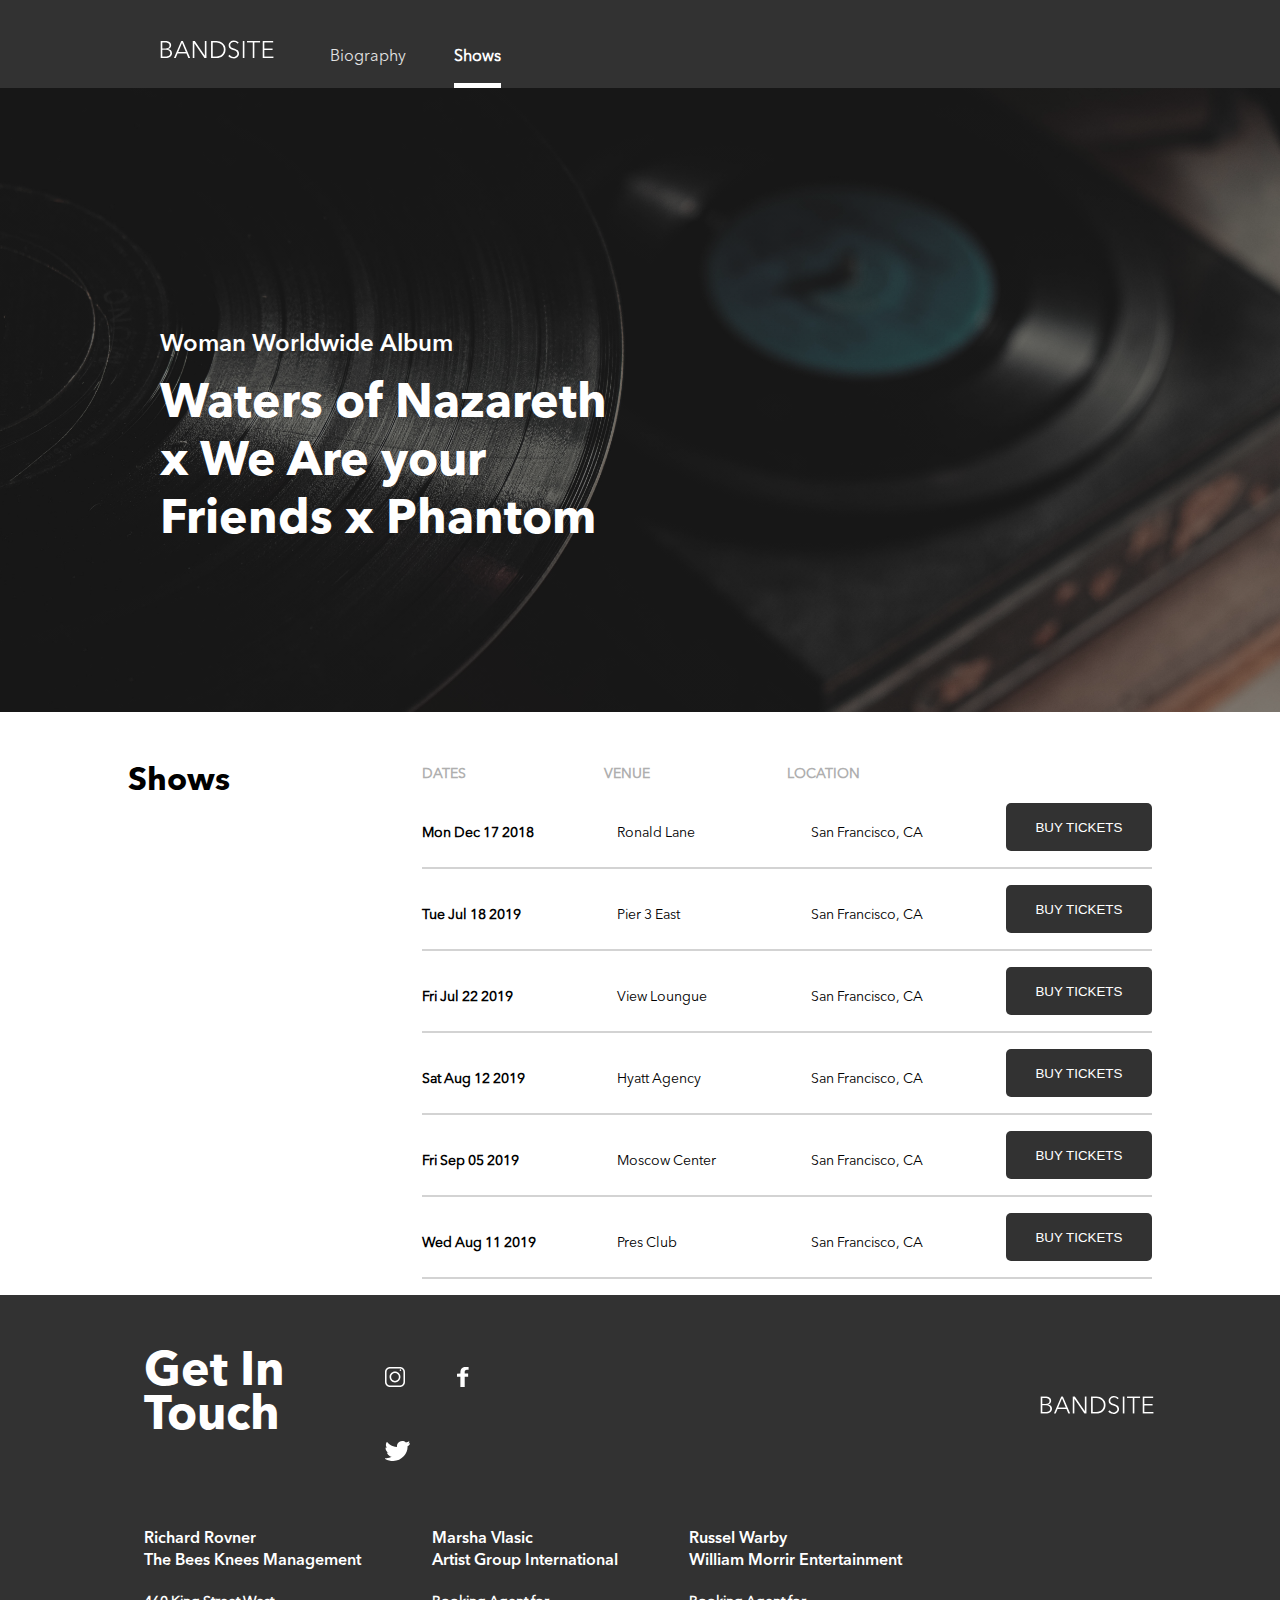
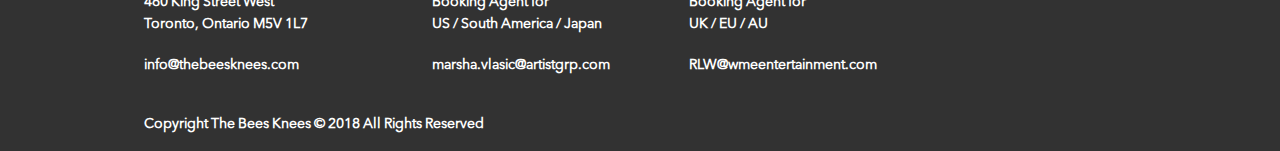
<file: sprint-2/pages/shows.html>
<!DOCTYPE html>
<html lang="en">
<head>
    <meta charset="UTF-8">
    <meta name="viewport" content="width=device-width, initial-scale=1.0">
    <meta http-equiv="X-UA-Compatible" content="ie=edge">
    <title>BandSite - Shows</title>
    <link rel="stylesheet" href="../scss/styles.css">
    <link rel="stylesheet" href="../scss/shows.css">
</head>
<body>
    <header class="header">
        <a class="header__logo--link" href="../index.html">
            <img class="header__logo" src="../../Assets/Logo/Logo-bandsite.svg" alt="bandsite-logo">
        </a>
        <nav class="nav">
            <ul class="nav__list">
                <li class="nav__item"><a class="nav__item--link" href="../index.html">Biography</a></li>
                <li class="nav__item active"> <a class="nav__item--link" href="shows.html">Shows</a></li>
            </ul>
        </nav>
    </header>

    <main class="main">
        <section class="shows-background">
            <div class="shows-background__headings">
                <h2 class="shows-background__heading--h2">Woman Worldwide Album</h2>
                <h1 class="shows-background__heading--h1">Waters of
                    Nazareth x We
                    Are your Friends
                    x Phantom</h1>
            </div>         
            <iframe width="90%" height="150" class="shows-background__music" scrolling="no" frameborder="no" allow="autoplay" src="https://w.soundcloud.com/player/?url=https%3A//api.soundcloud.com/tracks/340129424&color=%23ff5500&auto_play=false&hide_related=false&show_comments=true&show_user=true&show_reposts=false&show_teaser=true&visual=true">
            </iframe>           
        </section>
        <section class="shows">
           <h2 class="shows__title">Shows</h2>
           <div class="shows__list">
        
           </div>    
        </section>
    </main>
    <footer class="footer">
        <section class="footer--block1">
            <h1 class="footer__title">Get In Touch</h1>
            
            <div class="footer__icons">
                <img class="footer__icon" src="../../Assets/Icons/SVG/Icon-instagram.svg" alt="instagram icon">
                <img class="footer__icon" src="../../Assets/Icons/SVG/Icon-facebook.svg" alt="facebook icon">
                <img class="footer__icon" src="../../Assets/Icons/SVG/Icon-twitter.svg" alt="twitter icon">
            </div>

            <img class="footer__bandsite--logo" src="../../Assets/Logo/Logo-bandsite.svg" alt="BandSite Logo">
        </section>
        <div class="footer--info-block">
            <section class="footer--block2">
                <h2 class="footer__contact--name">Richard Rovner <br>
                    The Bees Knees Management</h2>  

                <h4 class="footer__contact--address">
                    460 King Street West <br>
                    Toronto, Ontario M5V 1L7
                </h4>

                <a class="footer__email--link" href="mailto:info@thebeesknees.com?Subject=Hi%20Richard" target="_top">
                    <h4 class="footer__contact--email">info@thebeesknees.com</h4>
                </a>
            </section>
            <section class="footer--block3">
                <h2 class="footer__contact--name">Marsha Vlasic <br>
                Artist Group International</h2>

                <h4 class="footer__contact--address">Booking Agent for <br>
                    US / South America / Japan</h4>
                
                <!-- diving deeper for email -->
                <a class="footer__email--link" href="mailto:marsha.vlasic@artistgrp.com?Subject=Hi%20Marsha" target="_top">
                    <h4 class="footer__contact--email">marsha.vlasic@artistgrp.com</h4>
                </a>
            </section>
            <section class="footer--block4">
                <h2 class="footer__contact--name">Russel Warby <br>
                    William Morrir Entertainment</h2>

                <h4 class="footer__contact--address">Booking Agent for <br>
                    UK / EU / AU</h4>
                <a class="footer__email--link" href="mailto:RLW@wmeentertainment.com?Subject=Hi%20Russel" target="_top">
                    <h4 class="footer__contact--email">RLW@wmeentertainment.com</h4>
                </a>
                </section>
        </div>
        <h4 class="footer--copyright">Copyright The Bees Knees © 2018 <span class="footer-rights">All Rights Reserved</span></All></h4>
    </footer>
    <script src="../js/shows.js"></script>
</body>
</html>
</file>
<file: sprint-2/scss/styles.css>
* {
  -webkit-box-sizing: border-box;
          box-sizing: border-box;
}

@font-face {
  font-family: 'Linotype';
  src: url("../../Assets/Global-Font/AvenirNextProLT/Linotype-AvenirNextLTPro-Regular.otf");
}

@font-face {
  font-family: 'Linotype-Bold';
  src: url("../../Assets/Global-Font/AvenirNextProLT/Linotype-AvenirNextLTPro-Bold.otf");
}

@font-face {
  font-family: 'Demi';
  src: url("../../Assets/Global-Font/AvenirNextProLT/Linotype-AvenirNextLTPro-Demi.otf");
}

body {
  margin: 0;
  font-family: 'Linotype';
}

h1 {
  font-size: 2rem;
  line-height: 2.5rem;
  font-family: "Linotype-bold";
}

h2 {
  font-size: 0.875rem;
  line-height: 1.375rem;
  font-family: "Demi";
}

h4, p {
  font-size: 0.8125rem;
  line-height: 1.125rem;
  font-family: inherit;
}

.main-background {
  background: -webkit-gradient(linear, left top, left bottom, from(rgba(0, 0, 0, 0.5))), url(../../Assets/Images/hero-image.jpg) left 10% bottom 42%/cover no-repeat border-box;
  background: linear-gradient(rgba(0, 0, 0, 0.5)), url(../../Assets/Images/hero-image.jpg) left 10% bottom 42%/cover no-repeat border-box;
  height: 20rem;
  display: -webkit-box;
  display: -ms-flexbox;
  display: flex;
  -webkit-box-align: center;
      -ms-flex-align: center;
          align-items: center;
}

.main-background__heading {
  margin-top: 0;
  color: #FFFFFF;
  width: 70%;
  padding-left: 1.5rem;
}

.header {
  background-color: #323232;
  display: -webkit-box;
  display: -ms-flexbox;
  display: flex;
  -webkit-box-orient: vertical;
  -webkit-box-direction: normal;
      -ms-flex-direction: column;
          flex-direction: column;
  padding-top: 2rem;
  color: #FFFFFF;
  -webkit-box-align: center;
      -ms-flex-align: center;
          align-items: center;
}

.header__logo {
  padding-bottom: 1rem;
}

.header__logo:hover {
  cursor: pointer;
  border-bottom: thick solid white;
  padding-bottom: 1rem;
}

.nav {
  height: 3.5rem;
  width: 100%;
}

.nav__list {
  list-style: none;
  display: -webkit-box;
  display: -ms-flexbox;
  display: flex;
  -webkit-box-pack: space-evenly;
      -ms-flex-pack: space-evenly;
          justify-content: space-evenly;
  margin-right: 4rem;
  color: #E1E1E1;
}

.nav__item {
  padding-left: 25%;
  padding-right: 25%;
}

.nav__item--link {
  text-decoration: none;
  color: inherit;
}

.nav__item:hover {
  cursor: pointer;
  padding-bottom: 1rem;
  color: lightgreen;
}

.about {
  margin-left: 1rem;
}

.about__image {
  width: 90%;
}

.about__quote, .about-musicians__names {
  font-size: 1.5rem;
  line-height: inherit;
  font-family: "Demi";
}

.about__quote--author {
  display: block;
  padding-top: 1rem;
  font-size: 1.2rem;
}

.about__description {
  display: -webkit-box;
  display: -ms-flexbox;
  display: flex;
  -webkit-box-orient: vertical;
  -webkit-box-direction: normal;
      -ms-flex-direction: column;
          flex-direction: column;
}

.photo-gallery {
  margin-left: 1rem;
  background-color: #FAFAFA;
  padding-top: 0.5rem;
}

.photo-gallery__image {
  width: 90%;
  margin-bottom: 1rem;
  -webkit-filter: grayscale(100%);
          filter: grayscale(100%);
}

.photo-gallery__image:hover {
  -webkit-filter: grayscale(0);
          filter: grayscale(0);
  cursor: pointer;
}

.active {
  font-weight: bold;
  color: #FFFFFF;
  border-bottom: thick solid;
  padding-bottom: 1rem;
}

.form__field--label {
  display: block;
  margin-bottom: 0.5rem;
  font-size: 0.8125rem;
  line-height: 1.125rem;
  color: #AFAFAF;
}

.form__field--name {
  padding: 10px;
  border-radius: 5px;
  outline: none;
  width: 100%;
}

.form__field--name:focus {
  border: 2px solid black;
}

.form__field--comment {
  outline: none;
  border-radius: 5px;
  width: 100%;
  resize: none;
}

.form__field--comment:focus {
  border: 2px solid black;
}

.form__div {
  margin-bottom: 1.5rem;
}

.form__submit-button {
  background-color: #323232;
  color: white;
  text-transform: uppercase;
  height: 3rem;
  width: 100%;
  border-radius: 5px;
  border-style: none;
}

@media screen and (min-width: 768px) {
  .form {
    width: 100%;
  }
  .form__submit-button {
    width: 10rem;
    float: right;
  }
}

.comments {
  display: -webkit-box;
  display: -ms-flexbox;
  display: flex;
  -webkit-box-orient: vertical;
  -webkit-box-direction: normal;
      -ms-flex-direction: column;
          flex-direction: column;
  -webkit-box-align: center;
      -ms-flex-align: center;
          align-items: center;
}

.comments__section {
  display: -webkit-box;
  display: -ms-flexbox;
  display: flex;
  margin-bottom: 0.8rem;
}

.comments__subdiv {
  display: -webkit-box;
  display: -ms-flexbox;
  display: flex;
  -webkit-box-pack: justify;
      -ms-flex-pack: justify;
          justify-content: space-between;
}

.comments__displayed {
  margin-left: 2rem;
  margin-right: 2rem;
  border-top: 2px solid lightgray;
  padding-top: 1rem;
}

@media screen and (min-width: 768px) {
  .comments__section {
    width: 80%;
  }
  .comments__displayed {
    margin-left: 0;
    margin-right: 0;
    width: 80%;
  }
  .comments__subdiv {
    -webkit-box-pack: start;
        -ms-flex-pack: start;
            justify-content: flex-start;
  }
  .comments__title {
    -ms-flex-item-align: start;
        align-self: flex-start;
    margin-left: 1rem;
  }
}

@media screen and (min-width: 1200px) {
  .comments__section {
    width: 50%;
  }
  .comments__displayed {
    width: 50%;
  }
  .comments__title {
    margin-left: 10rem;
  }
}

.author-image {
  width: 4rem;
  height: 4rem;
  border-radius: 4rem;
  margin-right: 1rem;
  margin-top: 0.5rem;
}

.comment-author__image {
  border-radius: 3rem;
  width: 3rem;
  height: 3rem;
  background: #E1E1E1;
}

.comment-author__name {
  position: absolute;
  left: 6rem;
}

@media screen and (min-width: 768px) {
  .comment-author__name {
    position: static;
    margin-right: 1rem;
  }
  .comment-author__image {
    margin-right: 1rem;
  }
}

.comment-text {
  margin-left: 4rem;
  margin-top: 0;
}

.comment-date {
  color: #AFAFAF;
  font-weight: normal;
}

.footer {
  background-color: #323232;
  color: #FFFFFF;
  padding-left: 1rem;
}

.footer__title {
  padding-top: 4rem;
  font-size: 3rem;
}

.footer__icons {
  padding-bottom: 1.5rem;
}

.footer__icon {
  margin-right: 2rem;
}

.footer__bandsite--logo {
  display: none;
}

.footer__contact--name {
  font-size: 1rem;
}

.footer__email--link {
  text-decoration: none;
  color: inherit;
}

.footer__email--link:hover {
  color: blue;
}

.footer--copyright {
  padding-bottom: 1rem;
  margin-bottom: 0;
}

.footer-rights {
  display: block;
}

@media screen and (min-width: 768px) {
  h1 {
    font-size: 2.25rem;
    line-height: 2.75rem;
    font-family: "Linotype-Bold";
  }
  h2 {
    font-size: 1.5rem;
    font-family: 'Demi';
  }
  h4, p {
    font-size: 0.875rem;
    line-height: 1.375rem;
    font-family: inherit;
  }
  .header {
    -webkit-box-orient: horizontal;
    -webkit-box-direction: normal;
        -ms-flex-direction: row;
            flex-direction: row;
  }
  .header__logo {
    margin-left: 1rem;
  }
  .nav {
    width: inherit;
  }
  .nav__item {
    margin-left: 1rem;
    margin-right: 2rem;
    padding-left: 0;
    padding-right: 0;
  }
  .main-background {
    height: 25rem;
  }
  .main-background__heading {
    font-size: 3.75rem;
    line-height: 4.25rem;
    font-family: "Linotype-Bold";
    width: 70%;
  }
  .about__quote, .about-musicians__names {
    font-size: 1.8rem;
    width: 85%;
  }
  .about__description {
    -webkit-box-orient: horizontal;
    -webkit-box-direction: normal;
        -ms-flex-direction: row;
            flex-direction: row;
  }
  .about__description--para2 {
    margin-left: 1rem;
  }
  .photo-gallery__image {
    width: 30%;
    margin-bottom: 1rem;
    margin-right: 1rem;
  }
  .footer__bandsite--logo {
    display: block;
  }
  .footer--block1 {
    display: -webkit-box;
    display: -ms-flexbox;
    display: flex;
    -webkit-box-pack: justify;
        -ms-flex-pack: justify;
            justify-content: space-between;
    width: 95%;
    padding-top: 1.5rem;
    padding-bottom: 1.5rem;
  }
  .footer__title {
    padding-top: 0;
  }
  .footer--info-block {
    display: -webkit-box;
    display: -ms-flexbox;
    display: flex;
    -webkit-box-pack: justify;
        -ms-flex-pack: justify;
            justify-content: space-between;
    width: 95%;
  }
  .footer__icon {
    padding-right: 1rem;
    padding-top: 3rem;
  }
  .footer-rights {
    display: inline;
  }
}

@media screen and (min-width: 1200px) {
  .nav {
    width: inherit;
  }
  .header__logo {
    margin-left: 10rem;
  }
  .main-background {
    height: 41.875rem;
  }
  .main-background__heading {
    margin-left: 8.5rem;
    width: 40%;
  }
  .about {
    padding-left: 10rem;
  }
  .about__div {
    display: -webkit-box;
    display: -ms-flexbox;
    display: flex;
    -webkit-box-orient: vertical;
    -webkit-box-direction: normal;
        -ms-flex-direction: column;
            flex-direction: column;
    -webkit-box-align: center;
        -ms-flex-align: center;
            align-items: center;
  }
  .about__image, .about__description {
    width: 85%;
  }
  .photo-gallery {
    padding-left: 10rem;
  }
  .footer__title, .footer--copyright {
    margin-left: 8rem;
  }
  .footer--block1 {
    width: 90%;
  }
  .footer--info-block {
    width: 60%;
    margin-left: 8rem;
  }
  .footer__icons {
    margin-right: 30rem;
  }
}
/*# sourceMappingURL=styles.css.map */
</file>
<file: sprint-2/scss/shows.css>
.shows-background {
  background: -webkit-gradient(linear, left top, left bottom, from(rgba(0, 0, 0, 0.5))), url(../../Assets/Images/shows-cover.jpg) left 10% bottom 42%/cover no-repeat border-box;
  background: linear-gradient(rgba(0, 0, 0, 0.5)), url(../../Assets/Images/shows-cover.jpg) left 10% bottom 42%/cover no-repeat border-box;
  height: 38rem;
  color: white;
  display: -webkit-box;
  display: -ms-flexbox;
  display: flex;
  -webkit-box-orient: vertical;
  -webkit-box-direction: normal;
      -ms-flex-direction: column;
          flex-direction: column;
  -webkit-box-align: start;
      -ms-flex-align: start;
          align-items: flex-start;
  padding-left: 1rem;
}

.shows-background__heading--h1 {
  margin-top: 0;
  width: 80%;
  font-size: 2.8125rem;
  line-height: normal;
}

.shows-background__heading--h2 {
  padding-top: 4rem;
  font-size: 1.5rem;
}

@media screen and (min-width: 768px) {
  .shows-background {
    height: 39rem;
    padding-left: 2rem;
  }
  .shows-background__heading--h1 {
    width: 60%;
    font-size: 3rem;
  }
  .shows-background__heading--h2 {
    padding-top: 6rem;
  }
  .shows-background__music {
    width: 50%;
  }
}

@media screen and (min-width: 1200px) {
  .shows-background {
    -webkit-box-orient: horizontal;
    -webkit-box-direction: normal;
        -ms-flex-direction: row;
            flex-direction: row;
    -webkit-box-align: center;
        -ms-flex-align: center;
            align-items: center;
  }
  .shows-background__headings {
    padding-left: 8rem;
  }
  .shows-background__heading--h1 {
    width: 30rem;
  }
  .shows-background__music {
    width: 30rem;
    margin-top: 6.5rem;
    margin-left: 5rem;
  }
}

.shows {
  padding-left: 1rem;
  padding-right: 1rem;
}

.shows__title {
  font-size: 1.5625rem;
  font-family: 'Linotype-Bold';
}

.shows__list {
  display: -webkit-box;
  display: -ms-flexbox;
  display: flex;
  -webkit-box-orient: vertical;
  -webkit-box-direction: normal;
      -ms-flex-direction: column;
          flex-direction: column;
}

.shows__list--headings {
  display: none;
}

@media screen and (min-width: 768px) {
  .shows {
    padding: 2rem 2rem 0 2rem;
  }
  .shows__title {
    font-size: 2rem;
  }
  .shows__list--headings {
    display: -webkit-box;
    display: -ms-flexbox;
    display: flex;
    -webkit-box-pack: justify;
        -ms-flex-pack: justify;
            justify-content: space-between;
    width: 60%;
  }
}

@media screen and (min-width: 1200px) {
  .shows {
    display: -webkit-box;
    display: -ms-flexbox;
    display: flex;
    -ms-flex-pack: distribute;
        justify-content: space-around;
  }
  .shows__list {
    width: 60%;
  }
}

.show__date--heading {
  color: #AFAFAF;
}

.show__venue--heading {
  color: #AFAFAF;
}

.show__venue--value {
  font-weight: normal;
}

.show__location--heading {
  color: #AFAFAF;
}

.show__location--value {
  font-weight: normal;
}

.show__button {
  margin-bottom: 1rem;
  background-color: #323232;
  color: white;
  text-transform: uppercase;
  width: 95%;
  height: 3rem;
  border-radius: 5px;
  border-style: none;
}

@media screen and (min-width: 768px) {
  .show {
    display: -webkit-box;
    display: -ms-flexbox;
    display: flex;
    -webkit-box-pack: justify;
        -ms-flex-pack: justify;
            justify-content: space-between;
  }
  .show__heading--visibility {
    display: none;
  }
  .show__button {
    width: 20%;
  }
  .show__date, .show__venue, .show__location {
    width: 25%;
  }
}
/*# sourceMappingURL=shows.css.map */
</file>
